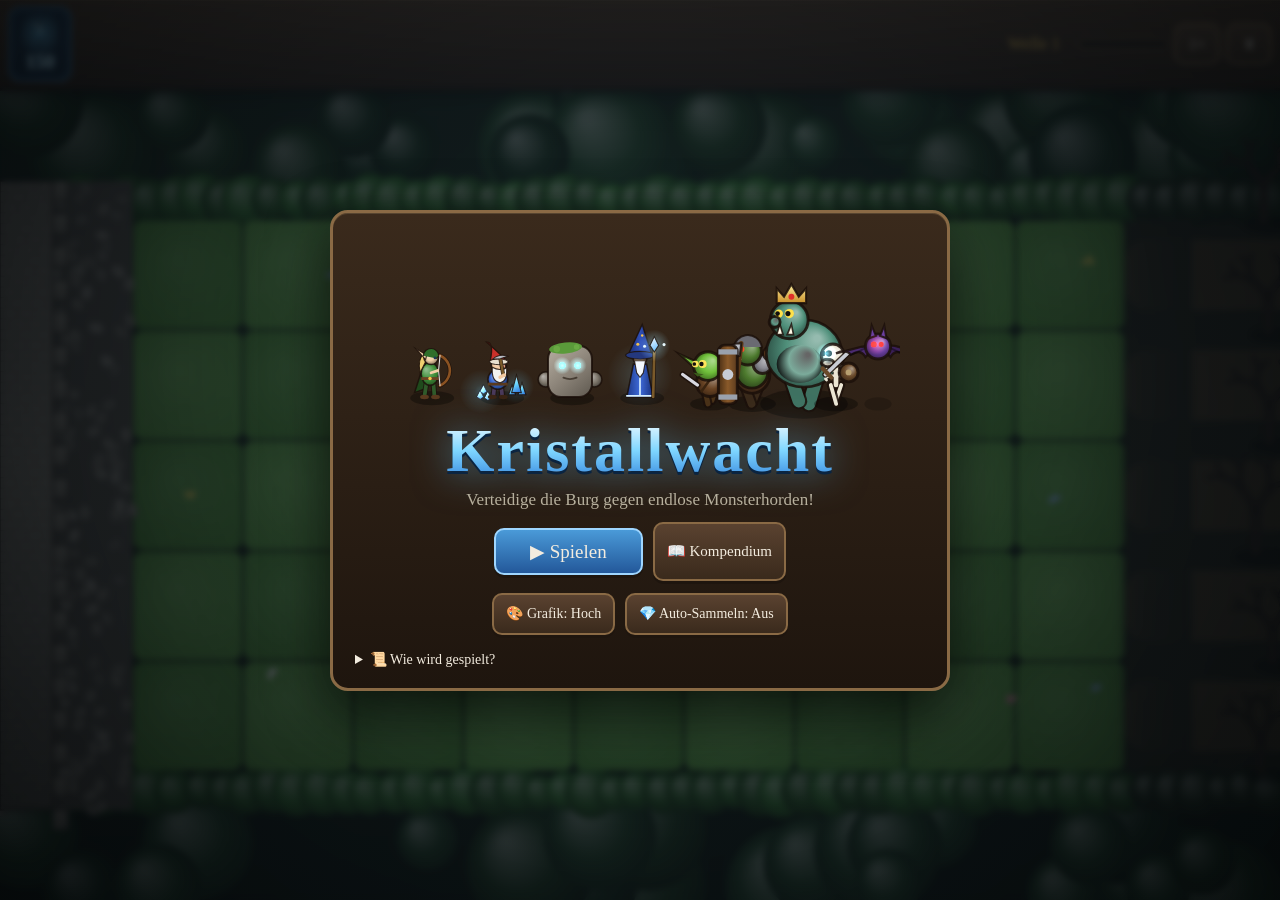
<file: index.html>
<!doctype html>
<html lang="de">
<head>
  <meta charset="utf-8">
  <meta name="viewport" content="width=device-width, initial-scale=1, maximum-scale=1, user-scalable=no, viewport-fit=cover">
  <meta name="mobile-web-app-capable" content="yes">
  <meta name="apple-mobile-web-app-capable" content="yes">
  <meta name="apple-mobile-web-app-status-bar-style" content="black-translucent">
  <meta name="theme-color" content="#0f1a12">
  <link rel="manifest" href="manifest.webmanifest">
  <link rel="icon" href="icon.svg" type="image/svg+xml">
  <title>Kristallwacht – Endless Fantasy Defense</title>
  <link rel="stylesheet" href="style.css">
</head>
<body>
  <div id="app">
    <div id="top">
      <div id="tray">
        <div id="mana"><canvas id="manaIcon" width="80" height="80"></canvas><b id="manaVal">150</b></div>
        <div id="cards"></div>
      </div>
      <div id="bar">
        <span id="waveLbl">Welle 1</span>
        <span id="hearts"></span>
        <span id="score"></span>
        <span id="waveProg" title="Fortschritt der Welle"><i></i></span>
        <button id="btnSpeed" class="btn" title="Tempo (F)">1×</button>
        <button id="btnPause" class="btn" title="Pause (Leertaste)">⏸</button>
      </div>
    </div>
    <div id="stage">
      <canvas id="game"></canvas>
      <div id="popup"></div>
      <div id="toast"></div>
    </div>
  </div>
  <div id="overlay" class="overlay"></div>
  <script type="module" src="src/main.js"></script>
</body>
</html>
</file>
<file: style.css>
:root {
  --gold: #f2c14e;
  --text: #f3ecdf;
  --muted: #b9b09c;
  --mana: #7fd6ff;
  --wood1: #4a3524;
  --wood2: #2c1f15;
  --border: #6b5038;
}
* { box-sizing: border-box; -webkit-tap-highlight-color: transparent; }
html, body {
  margin: 0; height: 100%;
  background: #0d1810;
  color: var(--text);
  font-family: "Palatino Linotype", Palatino, "Book Antiqua", Georgia, serif;
  overflow: hidden;
  user-select: none; -webkit-user-select: none; -webkit-touch-callout: none;
  touch-action: manipulation; overscroll-behavior: none;
}
#app {
  display: flex; flex-direction: column;
  height: 100vh; height: 100dvh;
  padding: env(safe-area-inset-top) env(safe-area-inset-right) env(safe-area-inset-bottom) env(safe-area-inset-left);
}

/* ---------- Kopfzeile (Querformat): Karten links, Status rechts ---------- */
#top {
  display: flex; align-items: stretch; gap: 8px;
  padding: 6px 8px;
  background: linear-gradient(#4a3524, #2a1d13);
  border-bottom: 3px solid #1a120c;
  box-shadow: 0 4px 14px rgba(0, 0, 0, .5), inset 0 1px 0 rgba(255, 220, 160, .15);
  z-index: 2;
}
#tray { display: flex; align-items: center; gap: 8px; flex: 1; min-width: 0; }
#mana {
  flex: none; display: flex; flex-direction: column; align-items: center; justify-content: center;
  width: 64px; height: 76px; border-radius: 12px;
  background: radial-gradient(circle at 50% 35%, #1d3550, #0b1522);
  border: 2px solid #3d6a8f; box-shadow: inset 0 0 12px rgba(80, 180, 255, .35);
}
#manaIcon { width: 36px; height: 36px; }
#manaVal { font-size: 19px; color: #c8f0ff; text-shadow: 0 0 8px rgba(100, 200, 255, .8); }
#cards { display: flex; gap: 6px; overflow-x: auto; overflow-y: hidden; scrollbar-width: none; padding: 2px; min-width: 0; }
#cards::-webkit-scrollbar { display: none; }

.card {
  position: relative; flex: none;
  width: 62px; height: 76px; padding: 0;
  border-radius: 10px;
  border: 2px solid #8a6a45;
  background: linear-gradient(#f3e3c0, #d9bf8e);
  box-shadow: 0 3px 0 #5a4028, 0 4px 8px rgba(0, 0, 0, .4);
  cursor: pointer; overflow: hidden; touch-action: none;
  transition: transform .1s;
}
.card canvas { width: 58px; height: 58px; display: block; margin: 0 auto; pointer-events: none; }
.card .cost {
  position: absolute; left: 0; right: 0; bottom: 0; height: 16px;
  background: #2a1d13; color: #c8f0ff; font-size: 13px; font-weight: bold; line-height: 16px; text-align: center;
}
.card .cost::before { content: "💎"; font-size: 10px; margin-right: 2px; }
.card .cdm { position: absolute; left: 0; right: 0; top: 0; height: 0; background: rgba(20, 15, 10, .62); pointer-events: none; }
.card .lock { display: none; }
.card.locked { background: linear-gradient(#5a5048, #3a332d); border-color: #4a4038; cursor: default; }
.card.locked canvas, .card.locked .cost { opacity: 0; }
.card.locked .lock { display: flex; flex-direction: column; align-items: center; justify-content: center; position: absolute; inset: 0; font-size: 20px; }
.card.locked .lock small { font-size: 10px; color: var(--muted); }
.card.poor:not(.locked) { filter: grayscale(.7) brightness(.75); }
.card.sel { transform: translateY(-4px); border-color: #7fd6ff; box-shadow: 0 0 0 2px #7fd6ff, 0 0 16px rgba(127, 214, 255, .8); }

#bar { display: flex; align-items: center; gap: 6px; flex: none; }
#waveLbl { font-size: 17px; color: var(--gold); white-space: nowrap; }
#hearts { font-size: 16px; letter-spacing: -2px; white-space: nowrap; }
#score { font-size: 14px; color: var(--muted); white-space: nowrap; }
#waveProg { display: inline-block; width: 90px; height: 10px; border-radius: 6px; background: rgba(0, 0, 0, .45); border: 1px solid #8a6a45; overflow: hidden; }
#waveProg i { display: block; height: 100%; width: 0; background: linear-gradient(90deg, #f2c14e, #ff8a3a); transition: width .3s; }
#waveProg.night i { background: linear-gradient(90deg, #8a6aff, #e0301a); }

.btn {
  min-height: 42px; min-width: 46px; padding: 6px 12px;
  border-radius: 10px; border: 2px solid #8a6a45;
  background: linear-gradient(#5a4230, #3a2a1c);
  color: var(--text); font: inherit; font-size: 15px; cursor: pointer; white-space: nowrap;
  box-shadow: 0 3px 0 #1e150e;
}
.btn:active:not(:disabled) { transform: translateY(2px); box-shadow: 0 1px 0 #1e150e; }
.btn:disabled { opacity: .45; cursor: default; }
.btn.primary { background: linear-gradient(#4a9ad8, #23589a); border-color: #9fd6ff; }
.btn.good { background: linear-gradient(#5aa040, #2f6a22); border-color: #a8e08a; }
.btn.danger { background: linear-gradient(#b0503a, #6e2618); border-color: #e8907a; }
.btn.big { font-size: 22px; padding: 10px 34px; }
.btn.poor { filter: grayscale(.6) brightness(.8); }

/* ---------- Spielfläche ---------- */
#stage { position: relative; flex: 1; min-height: 0; }
#game { position: absolute; inset: 0; display: block; touch-action: none; }
#popup {
  position: absolute; display: none; z-index: 3;
  background: rgba(30, 20, 12, .94); border: 2px solid var(--gold); border-radius: 12px;
  padding: 6px 8px; box-shadow: 0 6px 18px rgba(0, 0, 0, .6);
}
#popup.show { display: block; }
#popup .ptitle { font-size: 14px; color: var(--gold); text-align: center; margin-bottom: 4px; white-space: nowrap; }
#popup .ptitle small { color: var(--muted); }
#popup .prow { display: flex; gap: 6px; }
#popup .btn { min-height: 38px; font-size: 14px; padding: 4px 10px; }
#popup .mi::before { content: "💎"; font-size: 11px; }
#toast {
  position: absolute; left: 50%; top: 14px; transform: translateX(-50%);
  background: rgba(20, 12, 8, .9); border: 1px solid var(--border); padding: 8px 16px; border-radius: 20px;
  font-size: 15px; pointer-events: none; opacity: 0; transition: opacity .25s; white-space: nowrap; z-index: 4;
}
#toast.show { opacity: 1; }

/* ---------- Hochformat: Status oben, Karten unten (Daumen) ---------- */
@media (orientation: portrait) {
  #top { display: contents; }
  #bar {
    order: 0; justify-content: space-between; padding: 6px 8px;
    background: linear-gradient(#4a3524, #2a1d13); border-bottom: 3px solid #1a120c;
  }
  #stage { order: 1; }
  #tray {
    order: 2; flex: none; padding: 6px 8px;
    background: linear-gradient(#4a3524, #2a1d13); border-top: 3px solid #1a120c;
    box-shadow: 0 -4px 14px rgba(0, 0, 0, .5);
  }
  #score { display: none; }
  .btn { min-width: 42px; padding: 6px 9px; }
}
@media (max-height: 520px) and (orientation: landscape) {
  .card { width: 52px; height: 64px; }
  .card canvas { width: 48px; height: 48px; }
  #mana { width: 54px; height: 64px; }
  #manaIcon { width: 28px; height: 28px; }
  #score { display: none; }
  .btn { min-height: 36px; }
}

/* ---------- Overlays ---------- */
.overlay {
  position: fixed; inset: 0; display: none; z-index: 10;
  align-items: center; justify-content: center;
  background: radial-gradient(circle at 50% 40%, rgba(20, 30, 40, .6), rgba(5, 8, 10, .85));
  backdrop-filter: blur(3px); -webkit-backdrop-filter: blur(3px);
  padding: 14px; overflow-y: auto;
}
.overlay.show { display: flex; }
.panel {
  margin: auto; width: 100%; max-width: 620px; text-align: center;
  background: linear-gradient(#3a2a1c, #1e150e);
  border: 3px solid #8a6a45; border-radius: 18px;
  padding: 18px 22px; box-shadow: 0 20px 60px rgba(0, 0, 0, .7), inset 0 1px 0 rgba(255, 220, 160, .15);
}
.panel.wide { max-width: 1100px; }
.panel h1 {
  margin: 0; font-size: clamp(36px, 8vw, 62px); letter-spacing: 2px;
  background: linear-gradient(#ffffff, #7fd6ff 50%, #2a7ad8); -webkit-background-clip: text; background-clip: text; color: transparent;
  filter: drop-shadow(0 3px 0 #0b2440) drop-shadow(0 0 18px rgba(100, 200, 255, .5));
}
.panel h2 { margin: 0 0 10px; color: var(--gold); font-size: 28px; }
.panel h3 { color: var(--gold); text-align: left; margin: 14px 4px 8px; }
.panel .sub { color: var(--muted); font-size: 17px; margin: 4px 0 12px; }
.panel .big { font-size: 19px; margin: 6px 0; }
.panel .big b { color: var(--gold); }
.panel .rec { color: #8fe07a; font-weight: bold; font-size: 18px; margin: 6px 0; }
.hero { width: 100%; max-width: 520px; height: auto; display: block; margin: -6px auto -10px; }
.buttons { display: flex; gap: 10px; justify-content: center; flex-wrap: wrap; margin-top: 12px; }
.buttons.small .btn { font-size: 14px; }
.help { margin-top: 14px; text-align: left; color: var(--muted); font-size: 14px; line-height: 1.5; }
.help summary { cursor: pointer; color: var(--text); }
.help ul { padding-left: 20px; margin: 6px 0; }
.help b { color: var(--mana); }
.old { margin: 14px 0 0; font-size: 13px; }
.old a { color: var(--muted); }

.book { max-height: 70vh; overflow-y: auto; padding: 0 4px; }
.book .grid { display: grid; grid-template-columns: repeat(auto-fill, minmax(290px, 1fr)); gap: 10px; }
.entry { display: flex; gap: 10px; text-align: left; background: rgba(0, 0, 0, .25); border: 1px solid #5a4330; border-radius: 12px; padding: 8px; }
.entry.boss { border-color: #a0301a; background: rgba(80, 20, 10, .35); }
.entry canvas { width: 80px; height: 80px; flex: none; border-radius: 10px; background: radial-gradient(#4f9536, #2a5a1e); }
.entry b { color: var(--gold); display: block; font-size: 16px; }
.entry small { color: #9ee8ff; font-size: 12px; }
.entry p { margin: 3px 0; font-size: 13px; color: var(--muted); }
.traits { display: flex; flex-wrap: wrap; gap: 4px; }
.traits span { font-size: 11.5px; background: #3a2b1f; border: 1px solid #5a4330; border-radius: 10px; padding: 1px 7px; }
</file>
